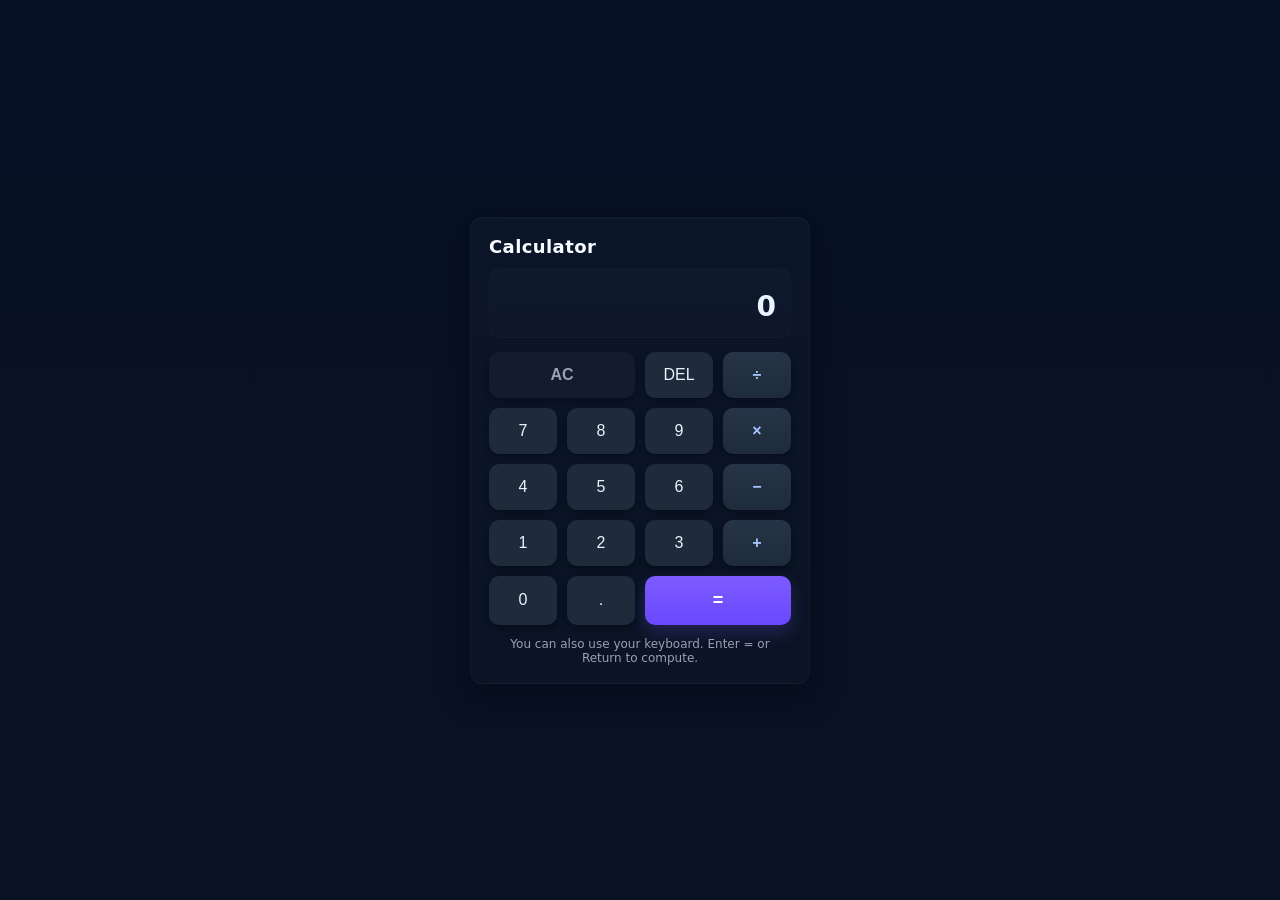
<file: calculator/index.html>
<!doctype html>
<html lang="en">
<head>
  <meta charset="utf-8" />
  <meta name="viewport" content="width=device-width,initial-scale=1" />
  <title>Calculator</title>
  <link rel="stylesheet" href="styles.css" />
</head>
<body>
  <main class="calculator">
    <header class="calc-header">
      <h1>Calculator</h1>
    </header>

    <section class="display">
      <div id="expression" class="expression" aria-hidden="true"></div>
      <div id="result" class="result">0</div>
    </section>

    <section class="buttons" role="group" aria-label="Calculator buttons">
      <button class="btn wide" data-action="clear" title="All Clear">AC</button>
      <button class="btn" data-action="del" title="Delete">DEL</button>
      <button class="btn operator" data-value="/">÷</button>

      <button class="btn" data-value="7">7</button>
      <button class="btn" data-value="8">8</button>
      <button class="btn" data-value="9">9</button>
      <button class="btn operator" data-value="*">×</button>

      <button class="btn" data-value="4">4</button>
      <button class="btn" data-value="5">5</button>
      <button class="btn" data-value="6">6</button>
      <button class="btn operator" data-value="-">−</button>

      <button class="btn" data-value="1">1</button>
      <button class="btn" data-value="2">2</button>
      <button class="btn" data-value="3">3</button>
      <button class="btn operator" data-value="+">+</button>

      <button class="btn" data-value="0">0</button>
      <button class="btn" data-value=".">.</button>
      <button class="btn equals" data-action="equals">=</button>
    </section>

    <footer class="hint">You can also use your keyboard. Enter = or Return to compute.</footer>
  </main>

  <script src="script.js"></script>
</body>
</html>
</file>
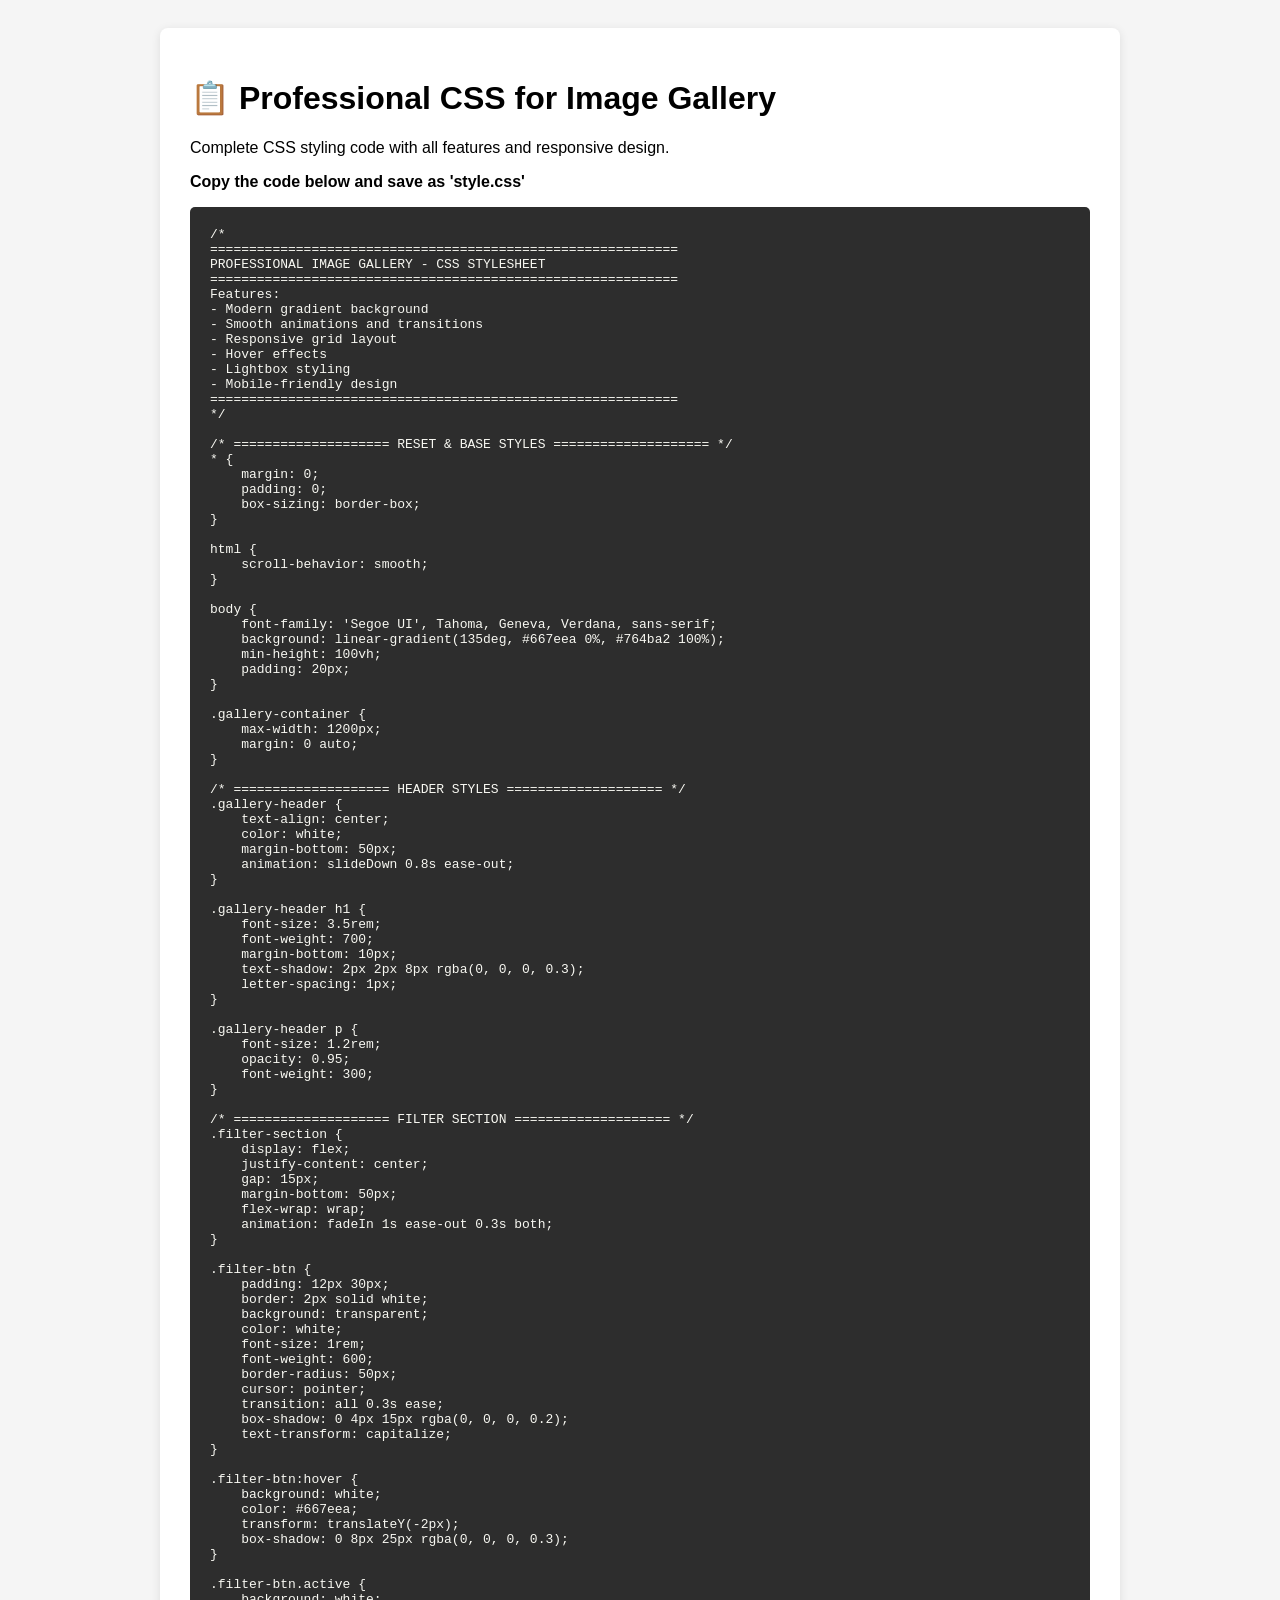
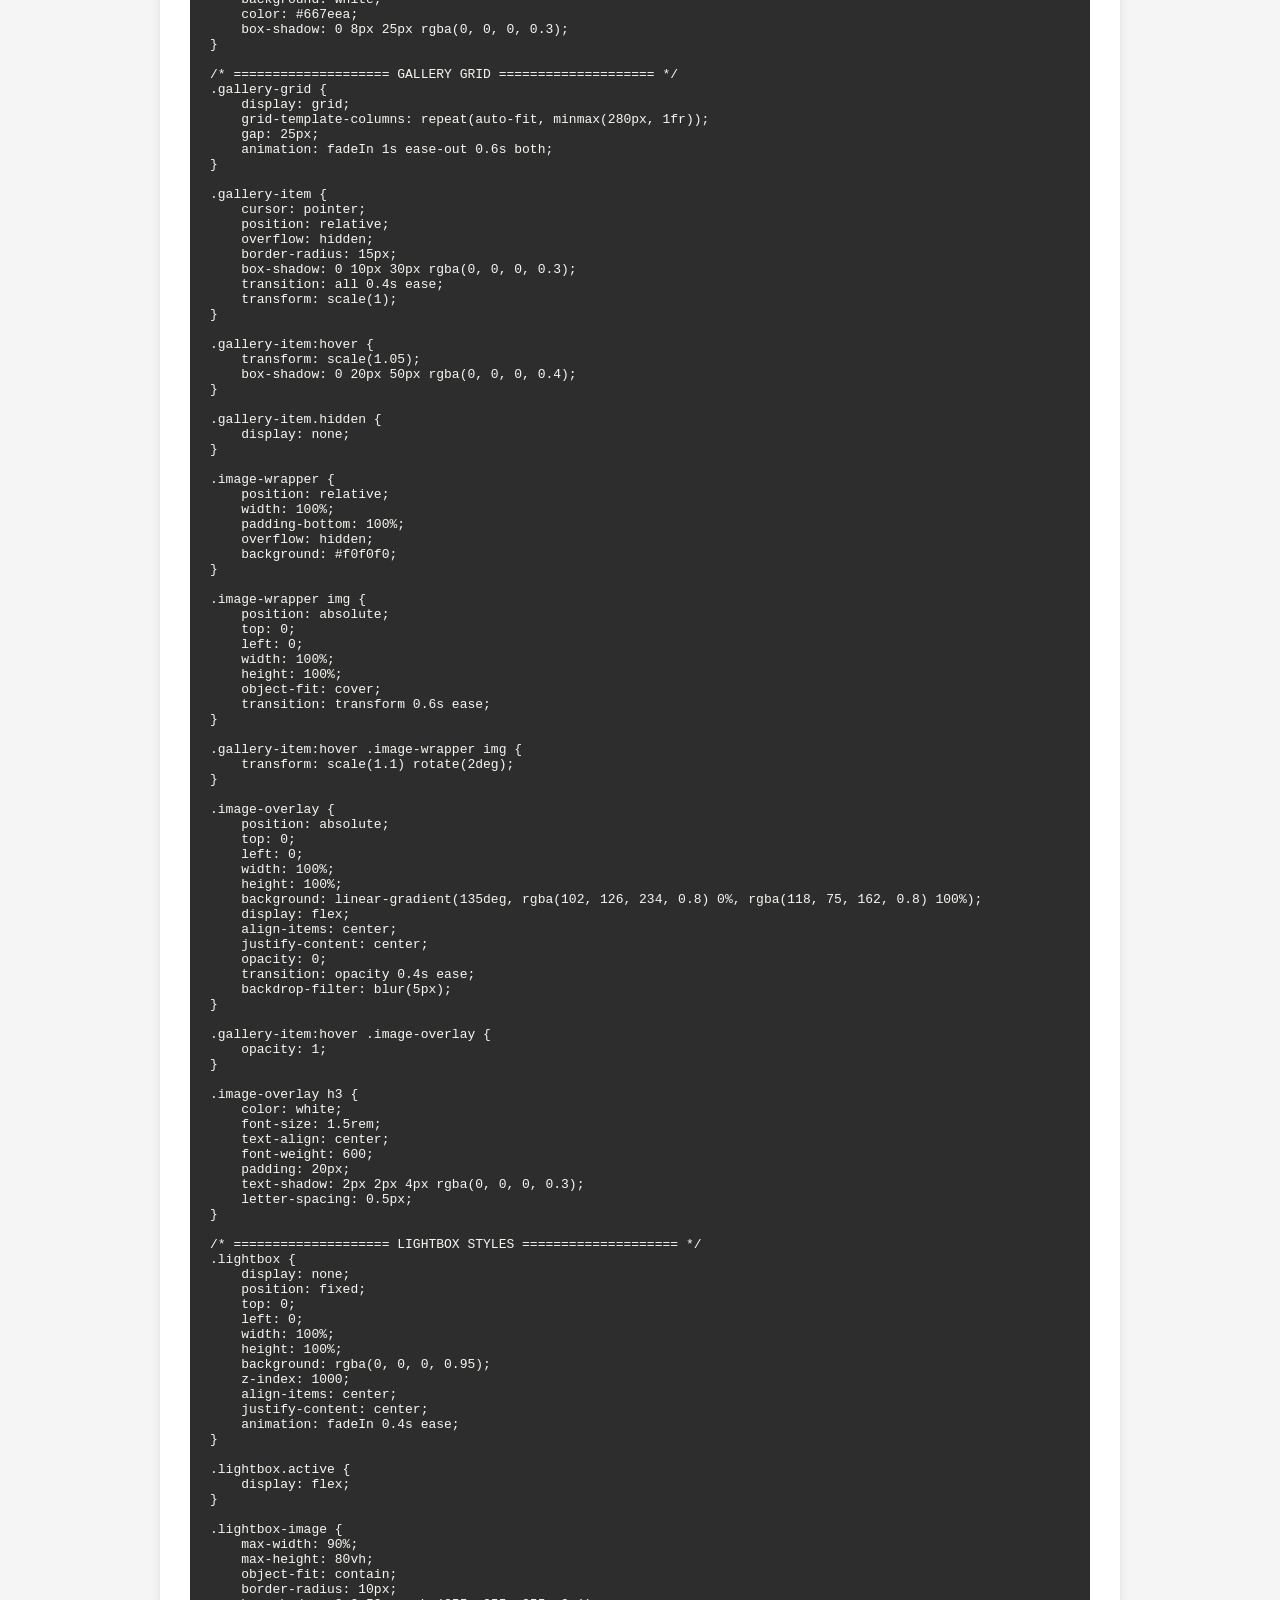
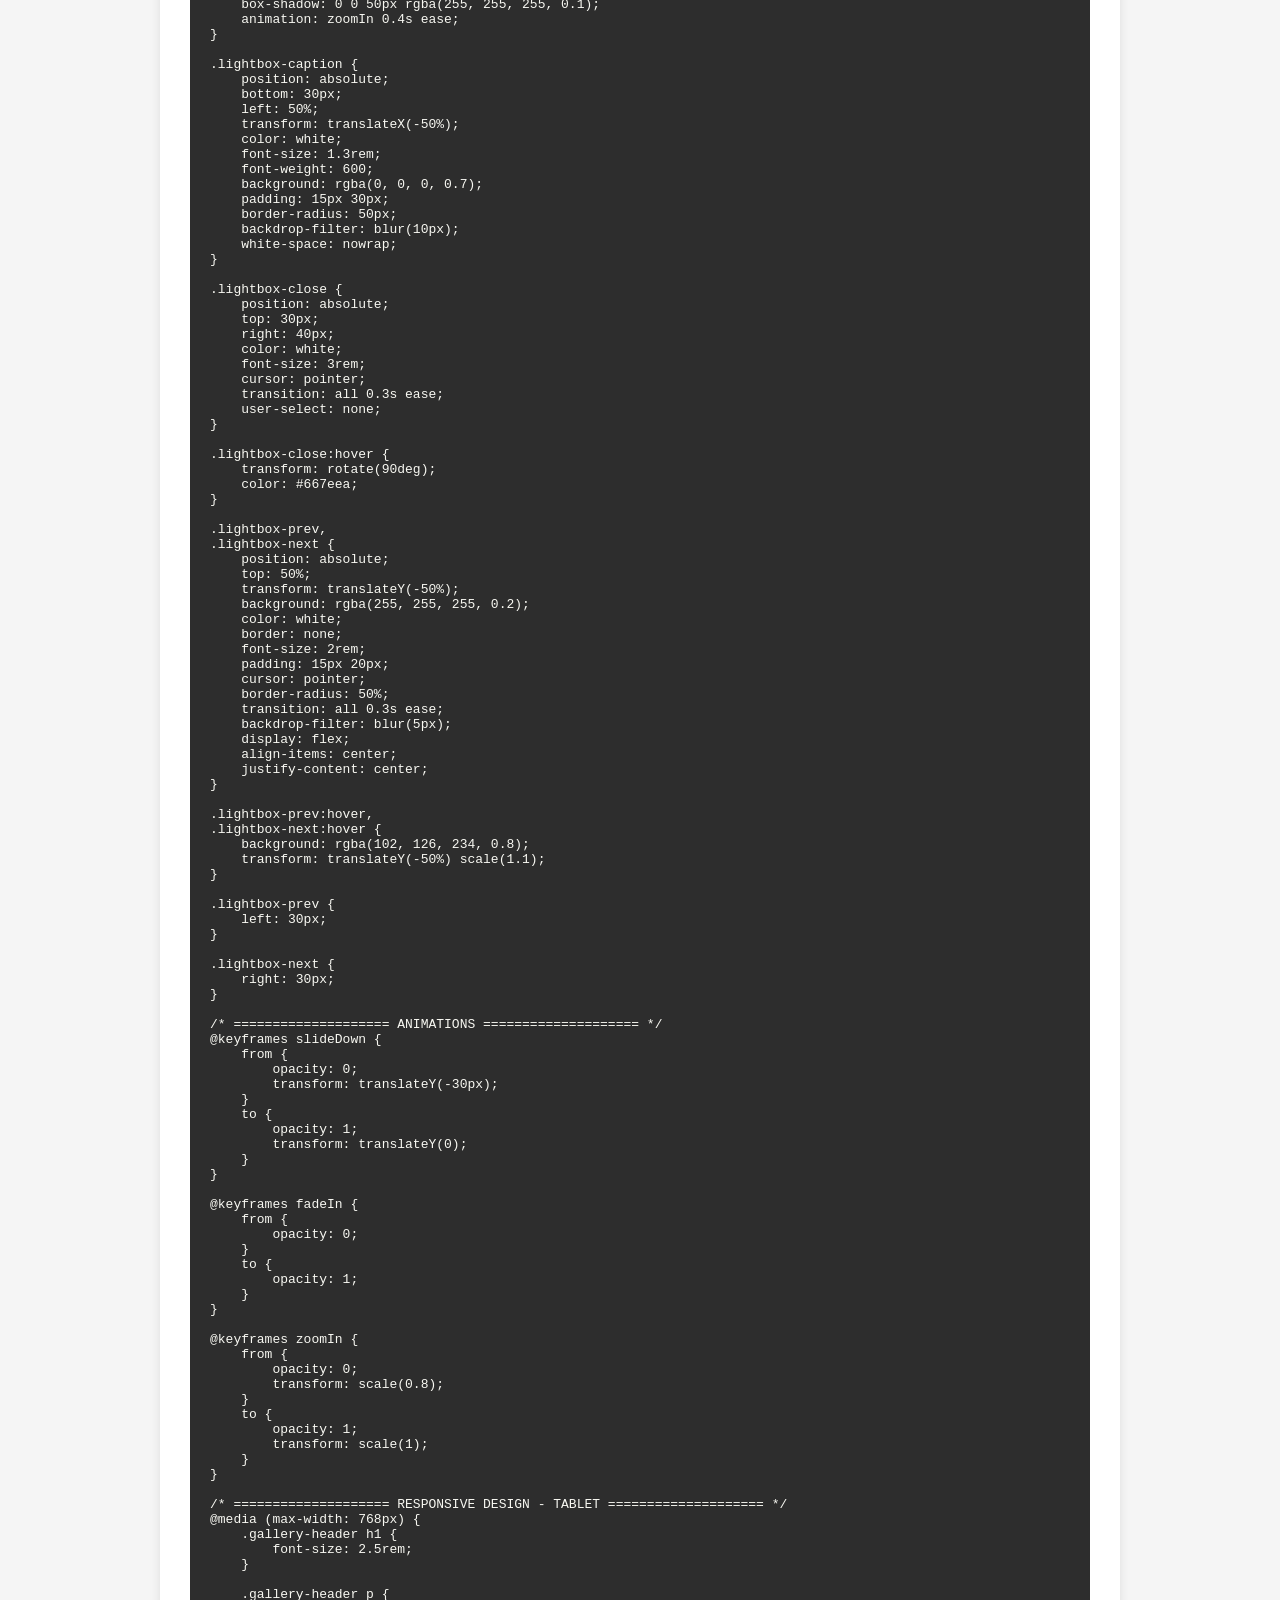
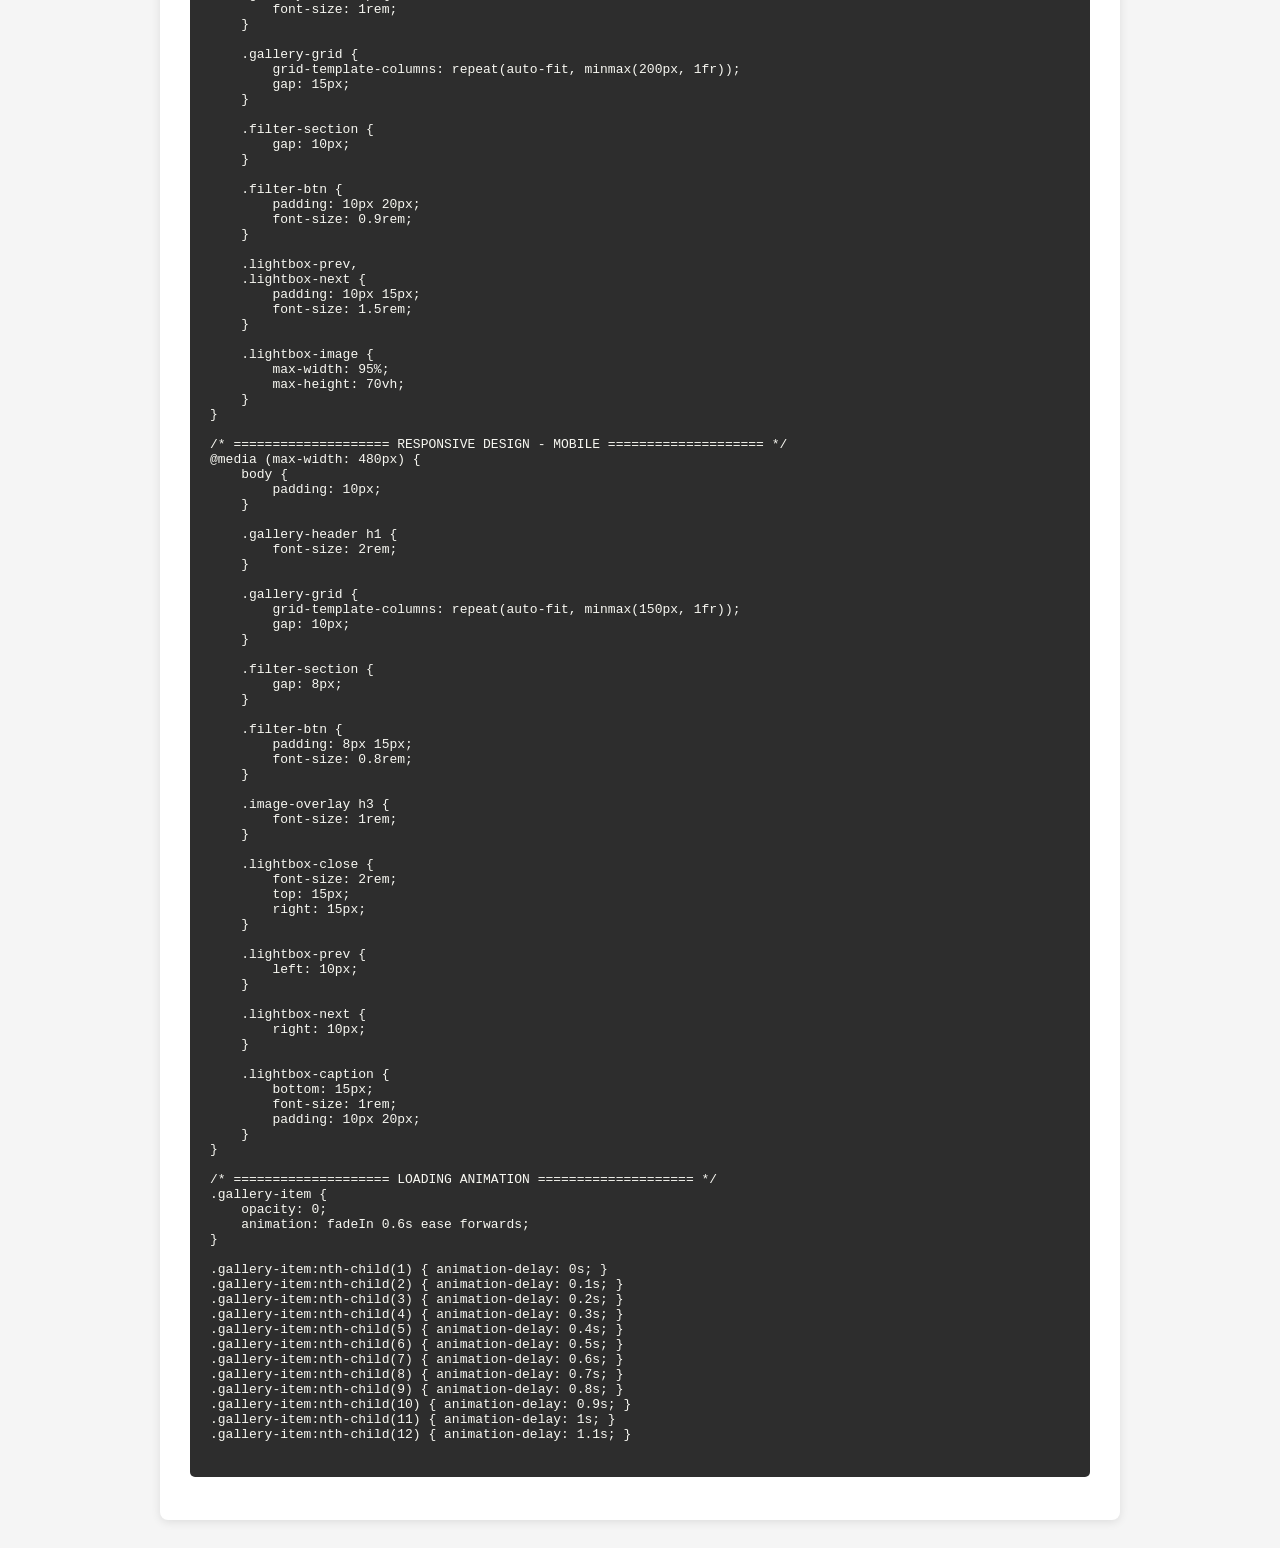
<file: IMAGE GALLERY/CSS-File-Reference.html>
<!DOCTYPE html>
<html lang="en">
<head>
    <meta charset="UTF-8">
    <meta name="viewport" content="width=device-width, initial-scale=1.0">
    <title>Professional CSS - Image Gallery Styling</title>
    <style>
        /* Inline display for demonstration */
        body {
            font-family: Arial, sans-serif;
            background: #f5f5f5;
            padding: 20px;
        }
        .content {
            max-width: 900px;
            margin: 0 auto;
            background: white;
            padding: 30px;
            border-radius: 8px;
            box-shadow: 0 2px 10px rgba(0,0,0,0.1);
        }
        pre {
            background: #2d2d2d;
            color: #f8f8f2;
            padding: 20px;
            border-radius: 5px;
            overflow-x: auto;
        }
    </style>
</head>
<body>
    <div class="content">
        <h1>📋 Professional CSS for Image Gallery</h1>
        <p>Complete CSS styling code with all features and responsive design.</p>
        <p><strong>Copy the code below and save as 'style.css'</strong></p>
        <pre>/*
============================================================
PROFESSIONAL IMAGE GALLERY - CSS STYLESHEET
============================================================
Features:
- Modern gradient background
- Smooth animations and transitions
- Responsive grid layout
- Hover effects
- Lightbox styling
- Mobile-friendly design
============================================================
*/

/* ==================== RESET & BASE STYLES ==================== */
* {
    margin: 0;
    padding: 0;
    box-sizing: border-box;
}

html {
    scroll-behavior: smooth;
}

body {
    font-family: 'Segoe UI', Tahoma, Geneva, Verdana, sans-serif;
    background: linear-gradient(135deg, #667eea 0%, #764ba2 100%);
    min-height: 100vh;
    padding: 20px;
}

.gallery-container {
    max-width: 1200px;
    margin: 0 auto;
}

/* ==================== HEADER STYLES ==================== */
.gallery-header {
    text-align: center;
    color: white;
    margin-bottom: 50px;
    animation: slideDown 0.8s ease-out;
}

.gallery-header h1 {
    font-size: 3.5rem;
    font-weight: 700;
    margin-bottom: 10px;
    text-shadow: 2px 2px 8px rgba(0, 0, 0, 0.3);
    letter-spacing: 1px;
}

.gallery-header p {
    font-size: 1.2rem;
    opacity: 0.95;
    font-weight: 300;
}

/* ==================== FILTER SECTION ==================== */
.filter-section {
    display: flex;
    justify-content: center;
    gap: 15px;
    margin-bottom: 50px;
    flex-wrap: wrap;
    animation: fadeIn 1s ease-out 0.3s both;
}

.filter-btn {
    padding: 12px 30px;
    border: 2px solid white;
    background: transparent;
    color: white;
    font-size: 1rem;
    font-weight: 600;
    border-radius: 50px;
    cursor: pointer;
    transition: all 0.3s ease;
    box-shadow: 0 4px 15px rgba(0, 0, 0, 0.2);
    text-transform: capitalize;
}

.filter-btn:hover {
    background: white;
    color: #667eea;
    transform: translateY(-2px);
    box-shadow: 0 8px 25px rgba(0, 0, 0, 0.3);
}

.filter-btn.active {
    background: white;
    color: #667eea;
    box-shadow: 0 8px 25px rgba(0, 0, 0, 0.3);
}

/* ==================== GALLERY GRID ==================== */
.gallery-grid {
    display: grid;
    grid-template-columns: repeat(auto-fit, minmax(280px, 1fr));
    gap: 25px;
    animation: fadeIn 1s ease-out 0.6s both;
}

.gallery-item {
    cursor: pointer;
    position: relative;
    overflow: hidden;
    border-radius: 15px;
    box-shadow: 0 10px 30px rgba(0, 0, 0, 0.3);
    transition: all 0.4s ease;
    transform: scale(1);
}

.gallery-item:hover {
    transform: scale(1.05);
    box-shadow: 0 20px 50px rgba(0, 0, 0, 0.4);
}

.gallery-item.hidden {
    display: none;
}

.image-wrapper {
    position: relative;
    width: 100%;
    padding-bottom: 100%;
    overflow: hidden;
    background: #f0f0f0;
}

.image-wrapper img {
    position: absolute;
    top: 0;
    left: 0;
    width: 100%;
    height: 100%;
    object-fit: cover;
    transition: transform 0.6s ease;
}

.gallery-item:hover .image-wrapper img {
    transform: scale(1.1) rotate(2deg);
}

.image-overlay {
    position: absolute;
    top: 0;
    left: 0;
    width: 100%;
    height: 100%;
    background: linear-gradient(135deg, rgba(102, 126, 234, 0.8) 0%, rgba(118, 75, 162, 0.8) 100%);
    display: flex;
    align-items: center;
    justify-content: center;
    opacity: 0;
    transition: opacity 0.4s ease;
    backdrop-filter: blur(5px);
}

.gallery-item:hover .image-overlay {
    opacity: 1;
}

.image-overlay h3 {
    color: white;
    font-size: 1.5rem;
    text-align: center;
    font-weight: 600;
    padding: 20px;
    text-shadow: 2px 2px 4px rgba(0, 0, 0, 0.3);
    letter-spacing: 0.5px;
}

/* ==================== LIGHTBOX STYLES ==================== */
.lightbox {
    display: none;
    position: fixed;
    top: 0;
    left: 0;
    width: 100%;
    height: 100%;
    background: rgba(0, 0, 0, 0.95);
    z-index: 1000;
    align-items: center;
    justify-content: center;
    animation: fadeIn 0.4s ease;
}

.lightbox.active {
    display: flex;
}

.lightbox-image {
    max-width: 90%;
    max-height: 80vh;
    object-fit: contain;
    border-radius: 10px;
    box-shadow: 0 0 50px rgba(255, 255, 255, 0.1);
    animation: zoomIn 0.4s ease;
}

.lightbox-caption {
    position: absolute;
    bottom: 30px;
    left: 50%;
    transform: translateX(-50%);
    color: white;
    font-size: 1.3rem;
    font-weight: 600;
    background: rgba(0, 0, 0, 0.7);
    padding: 15px 30px;
    border-radius: 50px;
    backdrop-filter: blur(10px);
    white-space: nowrap;
}

.lightbox-close {
    position: absolute;
    top: 30px;
    right: 40px;
    color: white;
    font-size: 3rem;
    cursor: pointer;
    transition: all 0.3s ease;
    user-select: none;
}

.lightbox-close:hover {
    transform: rotate(90deg);
    color: #667eea;
}

.lightbox-prev,
.lightbox-next {
    position: absolute;
    top: 50%;
    transform: translateY(-50%);
    background: rgba(255, 255, 255, 0.2);
    color: white;
    border: none;
    font-size: 2rem;
    padding: 15px 20px;
    cursor: pointer;
    border-radius: 50%;
    transition: all 0.3s ease;
    backdrop-filter: blur(5px);
    display: flex;
    align-items: center;
    justify-content: center;
}

.lightbox-prev:hover,
.lightbox-next:hover {
    background: rgba(102, 126, 234, 0.8);
    transform: translateY(-50%) scale(1.1);
}

.lightbox-prev {
    left: 30px;
}

.lightbox-next {
    right: 30px;
}

/* ==================== ANIMATIONS ==================== */
@keyframes slideDown {
    from {
        opacity: 0;
        transform: translateY(-30px);
    }
    to {
        opacity: 1;
        transform: translateY(0);
    }
}

@keyframes fadeIn {
    from {
        opacity: 0;
    }
    to {
        opacity: 1;
    }
}

@keyframes zoomIn {
    from {
        opacity: 0;
        transform: scale(0.8);
    }
    to {
        opacity: 1;
        transform: scale(1);
    }
}

/* ==================== RESPONSIVE DESIGN - TABLET ==================== */
@media (max-width: 768px) {
    .gallery-header h1 {
        font-size: 2.5rem;
    }

    .gallery-header p {
        font-size: 1rem;
    }

    .gallery-grid {
        grid-template-columns: repeat(auto-fit, minmax(200px, 1fr));
        gap: 15px;
    }

    .filter-section {
        gap: 10px;
    }

    .filter-btn {
        padding: 10px 20px;
        font-size: 0.9rem;
    }

    .lightbox-prev,
    .lightbox-next {
        padding: 10px 15px;
        font-size: 1.5rem;
    }

    .lightbox-image {
        max-width: 95%;
        max-height: 70vh;
    }
}

/* ==================== RESPONSIVE DESIGN - MOBILE ==================== */
@media (max-width: 480px) {
    body {
        padding: 10px;
    }

    .gallery-header h1 {
        font-size: 2rem;
    }

    .gallery-grid {
        grid-template-columns: repeat(auto-fit, minmax(150px, 1fr));
        gap: 10px;
    }

    .filter-section {
        gap: 8px;
    }

    .filter-btn {
        padding: 8px 15px;
        font-size: 0.8rem;
    }

    .image-overlay h3 {
        font-size: 1rem;
    }

    .lightbox-close {
        font-size: 2rem;
        top: 15px;
        right: 15px;
    }

    .lightbox-prev {
        left: 10px;
    }

    .lightbox-next {
        right: 10px;
    }

    .lightbox-caption {
        bottom: 15px;
        font-size: 1rem;
        padding: 10px 20px;
    }
}

/* ==================== LOADING ANIMATION ==================== */
.gallery-item {
    opacity: 0;
    animation: fadeIn 0.6s ease forwards;
}

.gallery-item:nth-child(1) { animation-delay: 0s; }
.gallery-item:nth-child(2) { animation-delay: 0.1s; }
.gallery-item:nth-child(3) { animation-delay: 0.2s; }
.gallery-item:nth-child(4) { animation-delay: 0.3s; }
.gallery-item:nth-child(5) { animation-delay: 0.4s; }
.gallery-item:nth-child(6) { animation-delay: 0.5s; }
.gallery-item:nth-child(7) { animation-delay: 0.6s; }
.gallery-item:nth-child(8) { animation-delay: 0.7s; }
.gallery-item:nth-child(9) { animation-delay: 0.8s; }
.gallery-item:nth-child(10) { animation-delay: 0.9s; }
.gallery-item:nth-child(11) { animation-delay: 1s; }
.gallery-item:nth-child(12) { animation-delay: 1.1s; }
        </pre>
    </div>
</body>
</html>
</file>
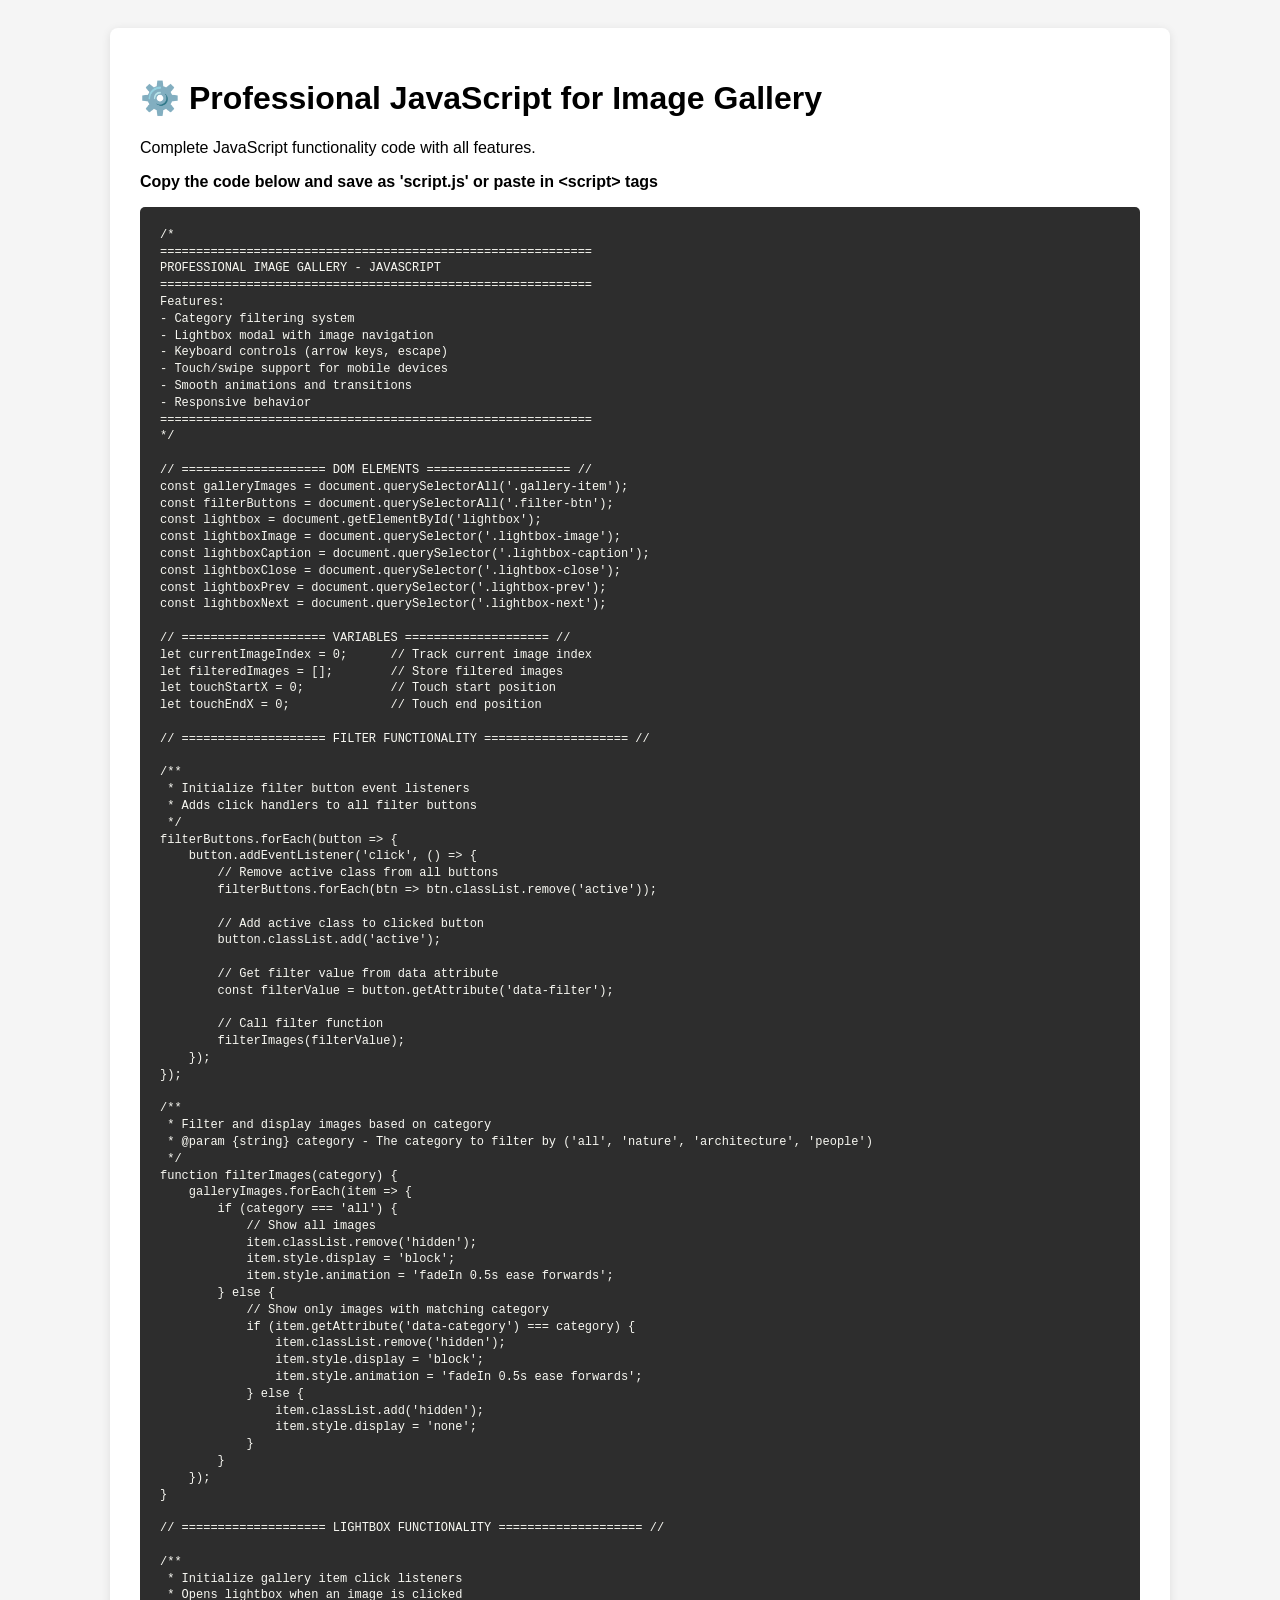
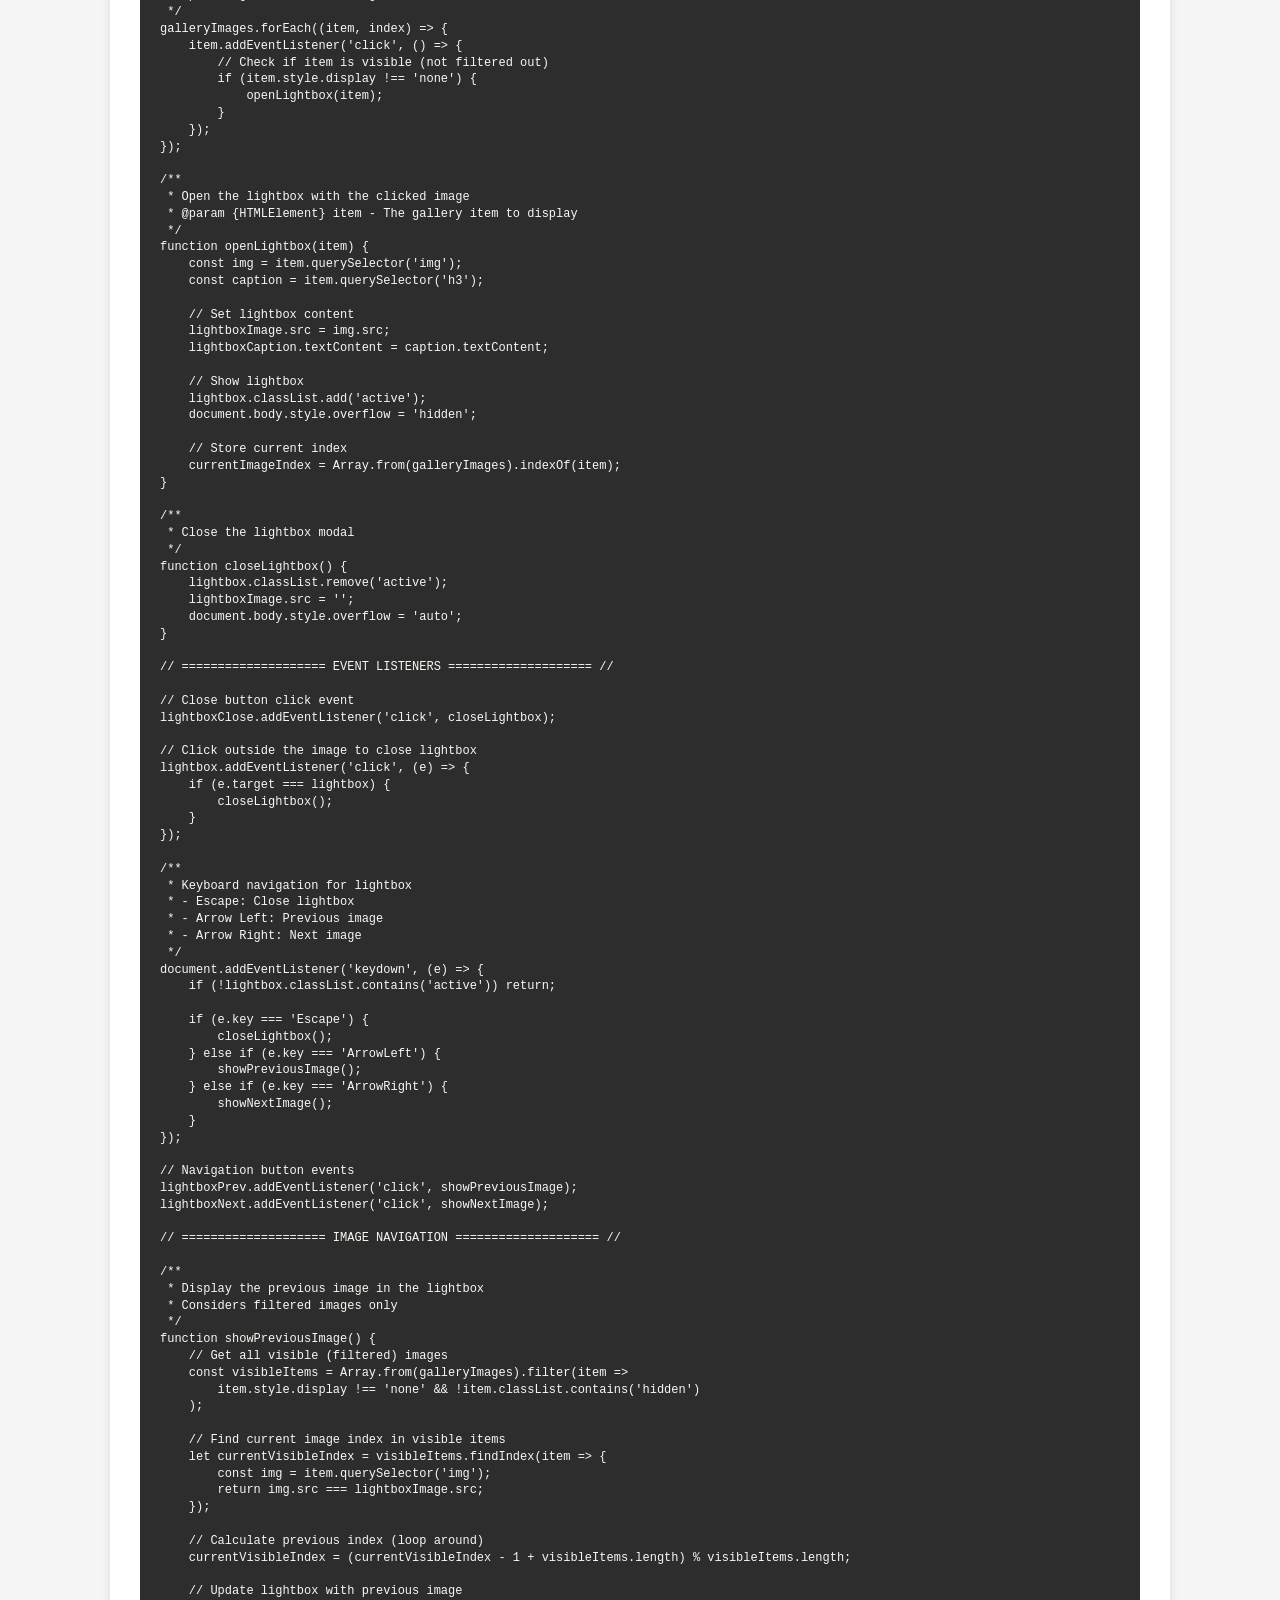
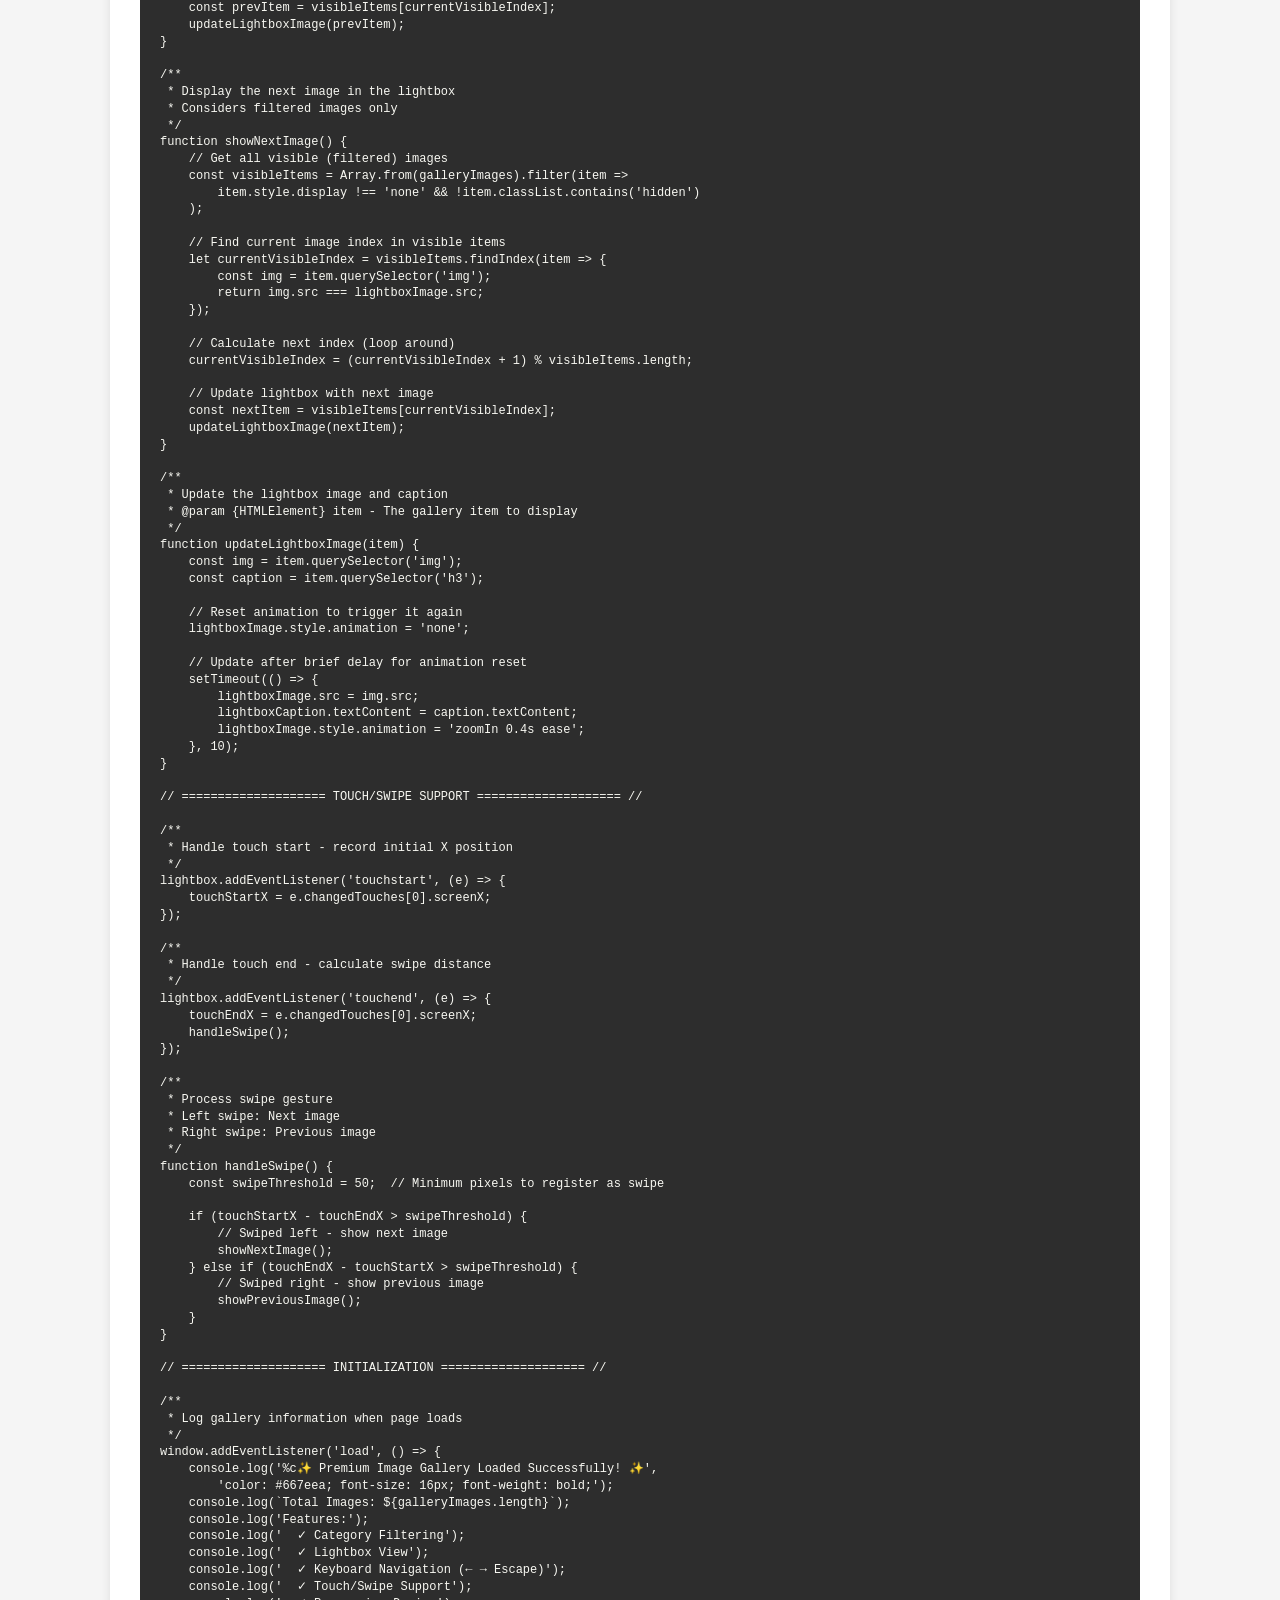
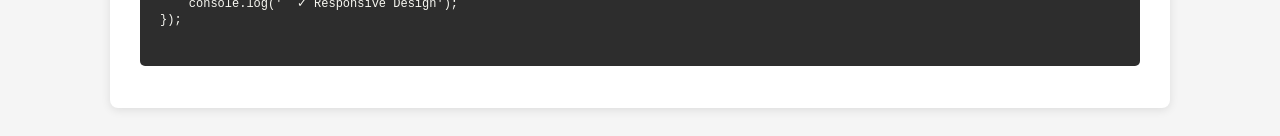
<file: IMAGE GALLERY/JavaScript-File-Reference.html>
<!DOCTYPE html>
<html lang="en">
<head>
    <meta charset="UTF-8">
    <meta name="viewport" content="width=device-width, initial-scale=1.0">
    <title>Professional JavaScript - Image Gallery Functionality</title>
    <style>
        body {
            font-family: Arial, sans-serif;
            background: #f5f5f5;
            padding: 20px;
        }
        .content {
            max-width: 1000px;
            margin: 0 auto;
            background: white;
            padding: 30px;
            border-radius: 8px;
            box-shadow: 0 2px 10px rgba(0,0,0,0.1);
        }
        pre {
            background: #2d2d2d;
            color: #f8f8f2;
            padding: 20px;
            border-radius: 5px;
            overflow-x: auto;
            font-size: 12px;
            line-height: 1.4;
        }
    </style>
</head>
<body>
    <div class="content">
        <h1>⚙️ Professional JavaScript for Image Gallery</h1>
        <p>Complete JavaScript functionality code with all features.</p>
        <p><strong>Copy the code below and save as 'script.js' or paste in &lt;script&gt; tags</strong></p>
        <pre>/*
============================================================
PROFESSIONAL IMAGE GALLERY - JAVASCRIPT
============================================================
Features:
- Category filtering system
- Lightbox modal with image navigation
- Keyboard controls (arrow keys, escape)
- Touch/swipe support for mobile devices
- Smooth animations and transitions
- Responsive behavior
============================================================
*/

// ==================== DOM ELEMENTS ==================== //
const galleryImages = document.querySelectorAll('.gallery-item');
const filterButtons = document.querySelectorAll('.filter-btn');
const lightbox = document.getElementById('lightbox');
const lightboxImage = document.querySelector('.lightbox-image');
const lightboxCaption = document.querySelector('.lightbox-caption');
const lightboxClose = document.querySelector('.lightbox-close');
const lightboxPrev = document.querySelector('.lightbox-prev');
const lightboxNext = document.querySelector('.lightbox-next');

// ==================== VARIABLES ==================== //
let currentImageIndex = 0;      // Track current image index
let filteredImages = [];        // Store filtered images
let touchStartX = 0;            // Touch start position
let touchEndX = 0;              // Touch end position

// ==================== FILTER FUNCTIONALITY ==================== //

/**
 * Initialize filter button event listeners
 * Adds click handlers to all filter buttons
 */
filterButtons.forEach(button => {
    button.addEventListener('click', () => {
        // Remove active class from all buttons
        filterButtons.forEach(btn => btn.classList.remove('active'));
        
        // Add active class to clicked button
        button.classList.add('active');
        
        // Get filter value from data attribute
        const filterValue = button.getAttribute('data-filter');
        
        // Call filter function
        filterImages(filterValue);
    });
});

/**
 * Filter and display images based on category
 * @param {string} category - The category to filter by ('all', 'nature', 'architecture', 'people')
 */
function filterImages(category) {
    galleryImages.forEach(item => {
        if (category === 'all') {
            // Show all images
            item.classList.remove('hidden');
            item.style.display = 'block';
            item.style.animation = 'fadeIn 0.5s ease forwards';
        } else {
            // Show only images with matching category
            if (item.getAttribute('data-category') === category) {
                item.classList.remove('hidden');
                item.style.display = 'block';
                item.style.animation = 'fadeIn 0.5s ease forwards';
            } else {
                item.classList.add('hidden');
                item.style.display = 'none';
            }
        }
    });
}

// ==================== LIGHTBOX FUNCTIONALITY ==================== //

/**
 * Initialize gallery item click listeners
 * Opens lightbox when an image is clicked
 */
galleryImages.forEach((item, index) => {
    item.addEventListener('click', () => {
        // Check if item is visible (not filtered out)
        if (item.style.display !== 'none') {
            openLightbox(item);
        }
    });
});

/**
 * Open the lightbox with the clicked image
 * @param {HTMLElement} item - The gallery item to display
 */
function openLightbox(item) {
    const img = item.querySelector('img');
    const caption = item.querySelector('h3');
    
    // Set lightbox content
    lightboxImage.src = img.src;
    lightboxCaption.textContent = caption.textContent;
    
    // Show lightbox
    lightbox.classList.add('active');
    document.body.style.overflow = 'hidden';
    
    // Store current index
    currentImageIndex = Array.from(galleryImages).indexOf(item);
}

/**
 * Close the lightbox modal
 */
function closeLightbox() {
    lightbox.classList.remove('active');
    lightboxImage.src = '';
    document.body.style.overflow = 'auto';
}

// ==================== EVENT LISTENERS ==================== //

// Close button click event
lightboxClose.addEventListener('click', closeLightbox);

// Click outside the image to close lightbox
lightbox.addEventListener('click', (e) => {
    if (e.target === lightbox) {
        closeLightbox();
    }
});

/**
 * Keyboard navigation for lightbox
 * - Escape: Close lightbox
 * - Arrow Left: Previous image
 * - Arrow Right: Next image
 */
document.addEventListener('keydown', (e) => {
    if (!lightbox.classList.contains('active')) return;
    
    if (e.key === 'Escape') {
        closeLightbox();
    } else if (e.key === 'ArrowLeft') {
        showPreviousImage();
    } else if (e.key === 'ArrowRight') {
        showNextImage();
    }
});

// Navigation button events
lightboxPrev.addEventListener('click', showPreviousImage);
lightboxNext.addEventListener('click', showNextImage);

// ==================== IMAGE NAVIGATION ==================== //

/**
 * Display the previous image in the lightbox
 * Considers filtered images only
 */
function showPreviousImage() {
    // Get all visible (filtered) images
    const visibleItems = Array.from(galleryImages).filter(item => 
        item.style.display !== 'none' && !item.classList.contains('hidden')
    );
    
    // Find current image index in visible items
    let currentVisibleIndex = visibleItems.findIndex(item => {
        const img = item.querySelector('img');
        return img.src === lightboxImage.src;
    });
    
    // Calculate previous index (loop around)
    currentVisibleIndex = (currentVisibleIndex - 1 + visibleItems.length) % visibleItems.length;
    
    // Update lightbox with previous image
    const prevItem = visibleItems[currentVisibleIndex];
    updateLightboxImage(prevItem);
}

/**
 * Display the next image in the lightbox
 * Considers filtered images only
 */
function showNextImage() {
    // Get all visible (filtered) images
    const visibleItems = Array.from(galleryImages).filter(item => 
        item.style.display !== 'none' && !item.classList.contains('hidden')
    );
    
    // Find current image index in visible items
    let currentVisibleIndex = visibleItems.findIndex(item => {
        const img = item.querySelector('img');
        return img.src === lightboxImage.src;
    });
    
    // Calculate next index (loop around)
    currentVisibleIndex = (currentVisibleIndex + 1) % visibleItems.length;
    
    // Update lightbox with next image
    const nextItem = visibleItems[currentVisibleIndex];
    updateLightboxImage(nextItem);
}

/**
 * Update the lightbox image and caption
 * @param {HTMLElement} item - The gallery item to display
 */
function updateLightboxImage(item) {
    const img = item.querySelector('img');
    const caption = item.querySelector('h3');
    
    // Reset animation to trigger it again
    lightboxImage.style.animation = 'none';
    
    // Update after brief delay for animation reset
    setTimeout(() => {
        lightboxImage.src = img.src;
        lightboxCaption.textContent = caption.textContent;
        lightboxImage.style.animation = 'zoomIn 0.4s ease';
    }, 10);
}

// ==================== TOUCH/SWIPE SUPPORT ==================== //

/**
 * Handle touch start - record initial X position
 */
lightbox.addEventListener('touchstart', (e) => {
    touchStartX = e.changedTouches[0].screenX;
});

/**
 * Handle touch end - calculate swipe distance
 */
lightbox.addEventListener('touchend', (e) => {
    touchEndX = e.changedTouches[0].screenX;
    handleSwipe();
});

/**
 * Process swipe gesture
 * Left swipe: Next image
 * Right swipe: Previous image
 */
function handleSwipe() {
    const swipeThreshold = 50;  // Minimum pixels to register as swipe
    
    if (touchStartX - touchEndX > swipeThreshold) {
        // Swiped left - show next image
        showNextImage();
    } else if (touchEndX - touchStartX > swipeThreshold) {
        // Swiped right - show previous image
        showPreviousImage();
    }
}

// ==================== INITIALIZATION ==================== //

/**
 * Log gallery information when page loads
 */
window.addEventListener('load', () => {
    console.log('%c✨ Premium Image Gallery Loaded Successfully! ✨', 
        'color: #667eea; font-size: 16px; font-weight: bold;');
    console.log(`Total Images: ${galleryImages.length}`);
    console.log('Features:');
    console.log('  ✓ Category Filtering');
    console.log('  ✓ Lightbox View');
    console.log('  ✓ Keyboard Navigation (← → Escape)');
    console.log('  ✓ Touch/Swipe Support');
    console.log('  ✓ Responsive Design');
});
        </pre>
    </div>
</body>
</html>
</file>
<file: calculator/styles.css>
:root{
  --bg: #0f1724;
  --panel: #0b1220;
  --accent: #7c5cff;
  --accent-2: #34d399;
  --muted: #99a1b3;
  --btn: #1f2a3a;
  --btn-hover: #2a3b52;
  --danger: #ff6b6b;
  --glass: rgba(255,255,255,0.04);
  --radius: 12px;
  font-family: Inter, ui-sans-serif, system-ui, -apple-system, "Segoe UI", Roboto, "Helvetica Neue", Arial;
}

*{box-sizing:border-box}
html,body{height:100%}
body{
  margin:0;
  background: linear-gradient(180deg,#071126 0%, #081222 60%);
  color:#e6eef8;
  display:flex;
  align-items:center;
  justify-content:center;
  padding:32px;
  -webkit-font-smoothing:antialiased;
  -moz-osx-font-smoothing:grayscale;
}

.calculator{
  width:340px;
  background: linear-gradient(180deg, rgba(255,255,255,0.02), rgba(255,255,255,0.01));
  border-radius:var(--radius);
  box-shadow: 0 10px 30px rgba(3,6,23,0.6), inset 0 1px 0 rgba(255,255,255,0.02);
  padding:18px;
  border: 1px solid rgba(255,255,255,0.03);
}

.calc-header{
  display:flex;
  align-items:center;
  justify-content:space-between;
  margin-bottom:12px;
}
.calc-header h1{
  font-size:18px;
  margin:0;
  letter-spacing:0.4px;
  color:#f8fbff;
  font-weight:600;
}

.display{
  background: linear-gradient(180deg, rgba(255,255,255,0.02), rgba(255,255,255,0.01));
  border-radius:10px;
  padding:14px;
  margin-bottom:14px;
  min-height:64px;
  display:flex;
  flex-direction:column;
  justify-content:center;
  align-items:flex-end;
  color:var(--muted);
  border: 1px solid rgba(255,255,255,0.02);
}
.expression{
  font-size:14px;
  color:var(--muted);
  width:100%;
  text-align:right;
  white-space:nowrap;
  overflow:hidden;
  text-overflow:ellipsis;
  opacity:0.9;
}
.result{
  font-size:28px;
  font-weight:600;
  color:#eaf4ff;
  margin-top:6px;
  width:100%;
  text-align:right;
  word-break:break-word;
}

/* buttons grid */
.buttons{
  display:grid;
  grid-template-columns: repeat(4, 1fr);
  gap:10px;
}
.btn{
  background:var(--btn);
  color:#eaf4ff;
  border:none;
  padding:14px 12px;
  border-radius:10px;
  font-size:16px;
  cursor:pointer;
  transition:all 150ms ease;
  box-shadow: 0 3px 6px rgba(4,8,20,0.5);
}
.btn:focus{outline: 2px solid rgba(124,92,255,0.18); outline-offset:2px;}
.btn:hover{transform: translateY(-3px); background:var(--btn-hover)}
.btn:active{transform: translateY(0);}

.btn.operator{ background: linear-gradient(180deg,#263447,#1e2b3a); color:#a7c6ff; font-weight:600 }
.btn.equals{
  grid-column: 3 / 5;
  background: linear-gradient(180deg,var(--accent), #6a48ff);
  color:white;
  font-weight:700;
  font-size:18px;
  box-shadow: 0 8px 18px rgba(124,92,255,0.22);
}
.btn.wide{ grid-column: 1 / 3; background: rgba(255,255,255,0.03); color:var(--muted); font-weight:600 }

.hint{
  margin-top:12px;
  font-size:12px;
  color:var(--muted);
  text-align:center;
}

/* responsive */
@media (max-width:400px){
  .calculator{width:100%}
  .result{font-size:24px}
  .btn{padding:12px 8px}
}
</file>
